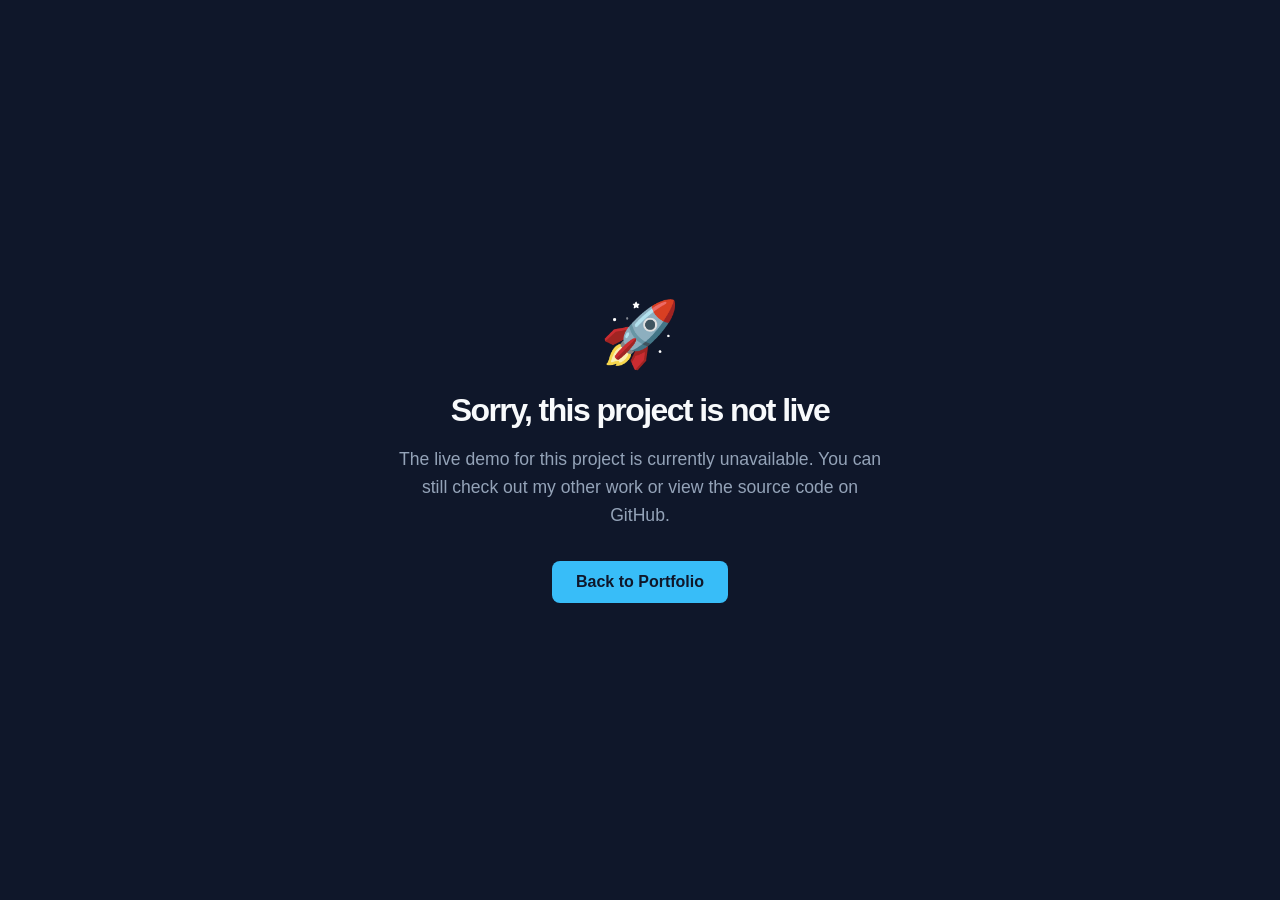
<file: noproject.html>
<!DOCTYPE html>
<html lang="en">
<head>
    <meta charset="UTF-8">
    <meta name="viewport" content="width=device-width, initial-scale=1.0">
    <title>Project Not Live</title>
    <style>
        * {
            margin: 0;
            padding: 0;
            box-sizing: border-box;
        }

        body {
            font-family: -apple-system, BlinkMacSystemFont, 'Segoe UI', Roboto, Oxygen, Ubuntu, Cantarell, sans-serif;
            background-color: #0f172a;
            color: #f8fafc;
            display: flex;
            align-index: center;
            justify-content: center;
            align-items: center;
            height: 100vh;
            text-align: center;
            padding: 20px;
        }

        .container {
            max-width: 500px;
        }

        .icon {
            font-size: 4rem;
            margin-bottom: 20px;
            color: #38bdf8;
            animation: pulse 2s infinite;
        }

        h1 {
            font-size: 2rem;
            font-weight: 700;
            margin-bottom: 16px;
            letter-spacing: -0.05em;
        }

        p {
            color: #94a3b8;
            font-size: 1.1rem;
            line-height: 1.6;
            margin-bottom: 32px;
        }

        .btn {
            display: inline-block;
            background-color: #38bdf8;
            color: #0f172a;
            text-decoration: none;
            padding: 12px 24px;
            border-radius: 8px;
            font-weight: 600;
            transition: all 0.2s ease;
        }

        .btn:hover {
            background-color: #0ea5e9;
            transform: translateY(-2px);
        }

        @keyframes pulse {
            0%, 100% { transform: scale(1); opacity: 1; }
            50% { transform: scale(1.05); opacity: 0.8; }
        }
    </style>
</head>
<body>

    <div class="container">
        <div class="icon">🚀</div>
        <h1>Sorry, this project is not live</h1>
        <p>The live demo for this project is currently unavailable. You can still check out my other work or view the source code on GitHub.</p>
        <a href="/" class="btn">Back to Portfolio</a>
    </div>

</body>
</html>
</file>
